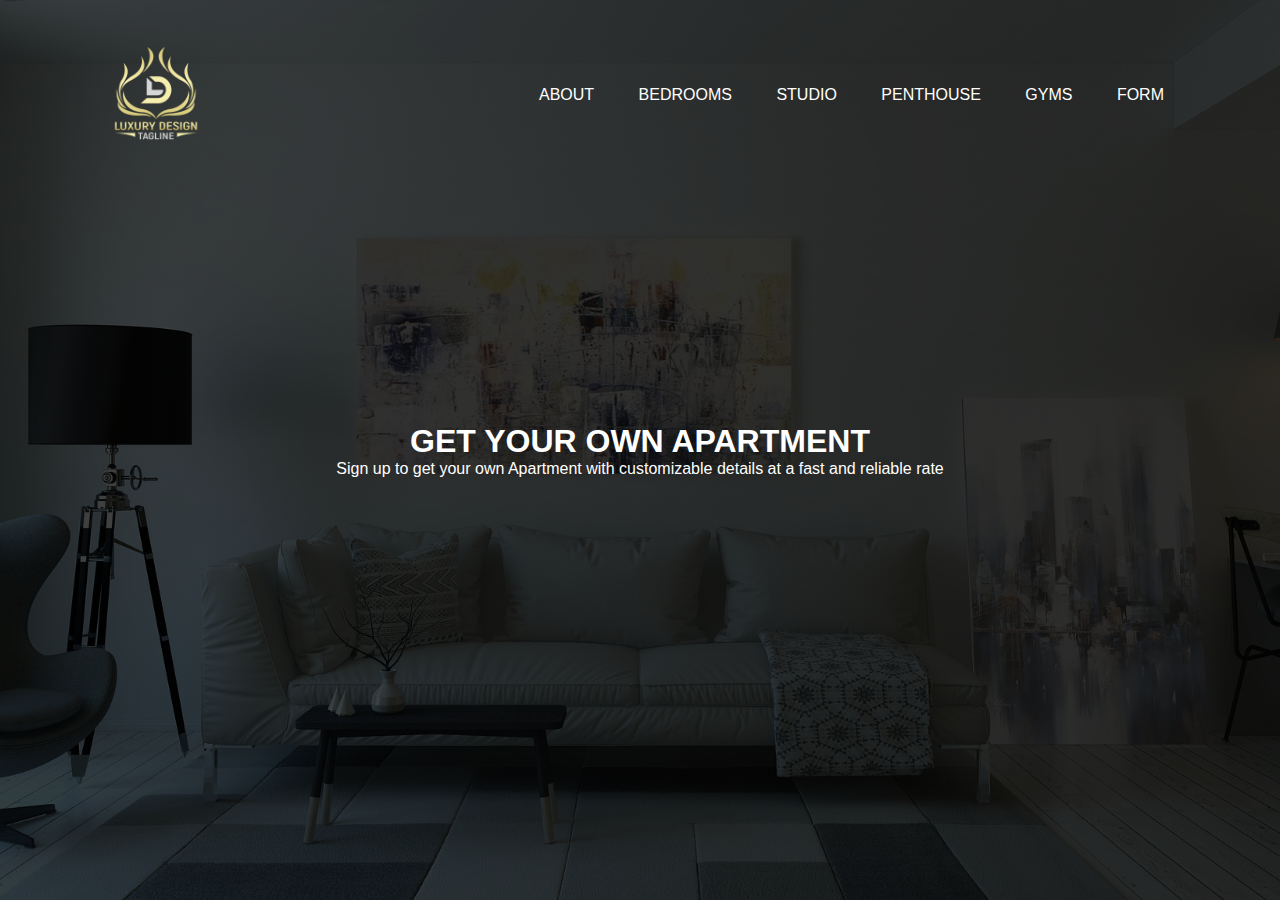
<file: index.html>
<html>
<head>
    <title>How to make a website - Easy Tutorials</title>
       <link rel="stylesheet" href="style.css">
</head>
<body>
   <div class="banner">
     <div class="navbar">
       <img src="logo.png" class="logo">
       <ul>
           <li><a href="about.html">About</a></li>
           <li><a href="Bedrooms.html">Bedrooms</a></li>
           <li><a href="studio.html">Studio</a></li>
           <li><a href="penthouse.html">Penthouse</a></li>
           <li><a href="Gym.html">Gyms</a></li>
           <li><a href="form.html">Form</a></li>
       </ul>
    </div>
       <form>
       
       </form>
       <div class="content">
       <h1>GET YOUR OWN APARTMENT</h1>
        <P>Sign up to get your own Apartment with customizable details  at a fast and reliable rate</P>   
       
       </div>
       
       
   </div>
    
</body>    
</html>
</file>
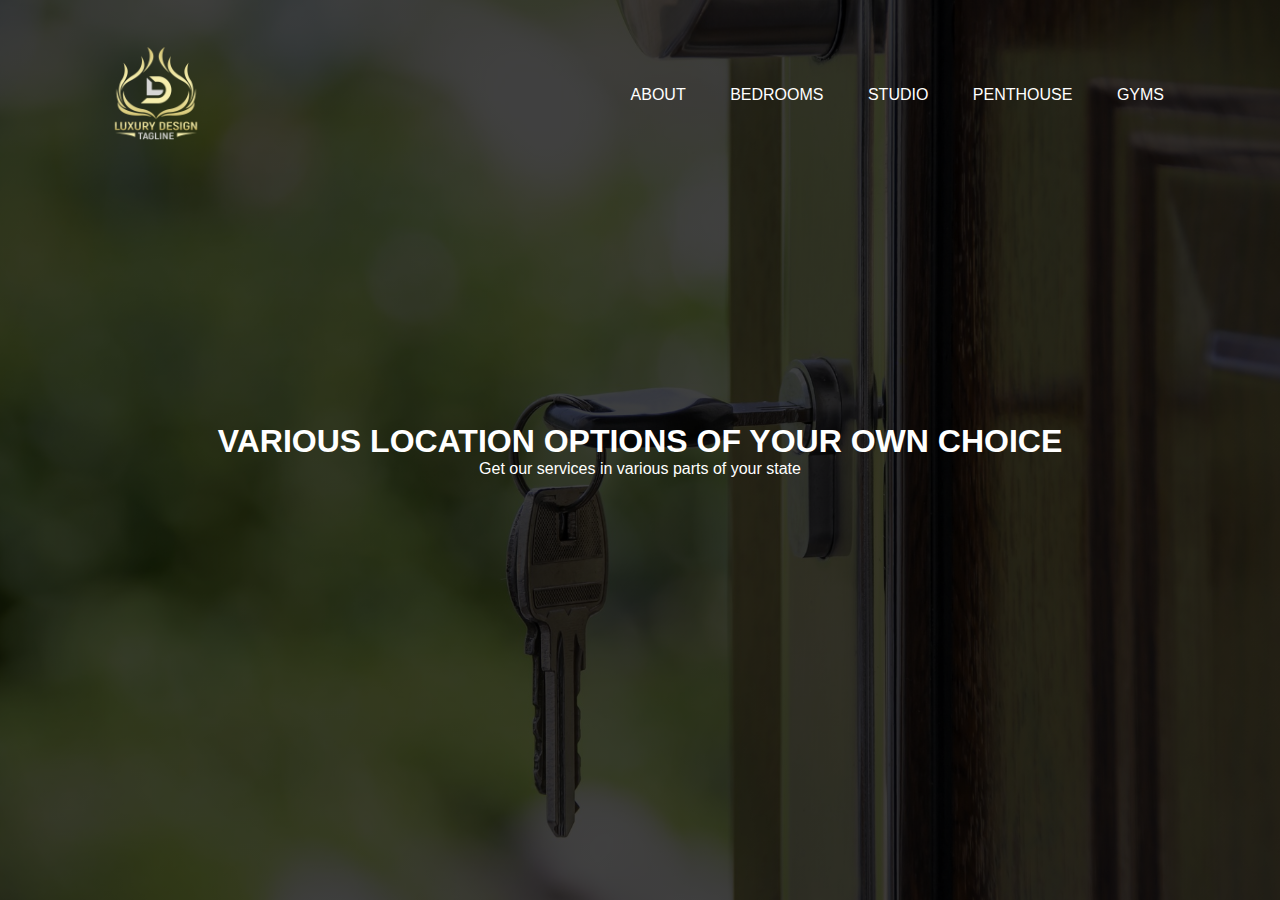
<file: about.html>
<html>
<head>
    <title>Creating your Home page</title>
       <link rel="stylesheet" href="style2.css">
</head>
<body>
   <div class="banner">
     <div class="navbar">
       <img src="logo.png" class="logo">
       <ul>
           <li><a href="about.html">About</a></li>
           <li><a href="Bedrooms.htm">Bedrooms</a></li>
           <li><a href="studio.html">Studio</a></li>
           <li><a href="penthouse.html">Penthouse</a></li>
           <li><a href="Gym.html">Gyms</a></li>
       </ul>
    </div>
       
       <div class="content">
       <h1>VARIOUS LOCATION OPTIONS OF YOUR OWN CHOICE</h1>
        <P>Get our services in various parts of your state</P>   
       
       </div>
       
       
   </div>
    
</body>    
</html>
</file>
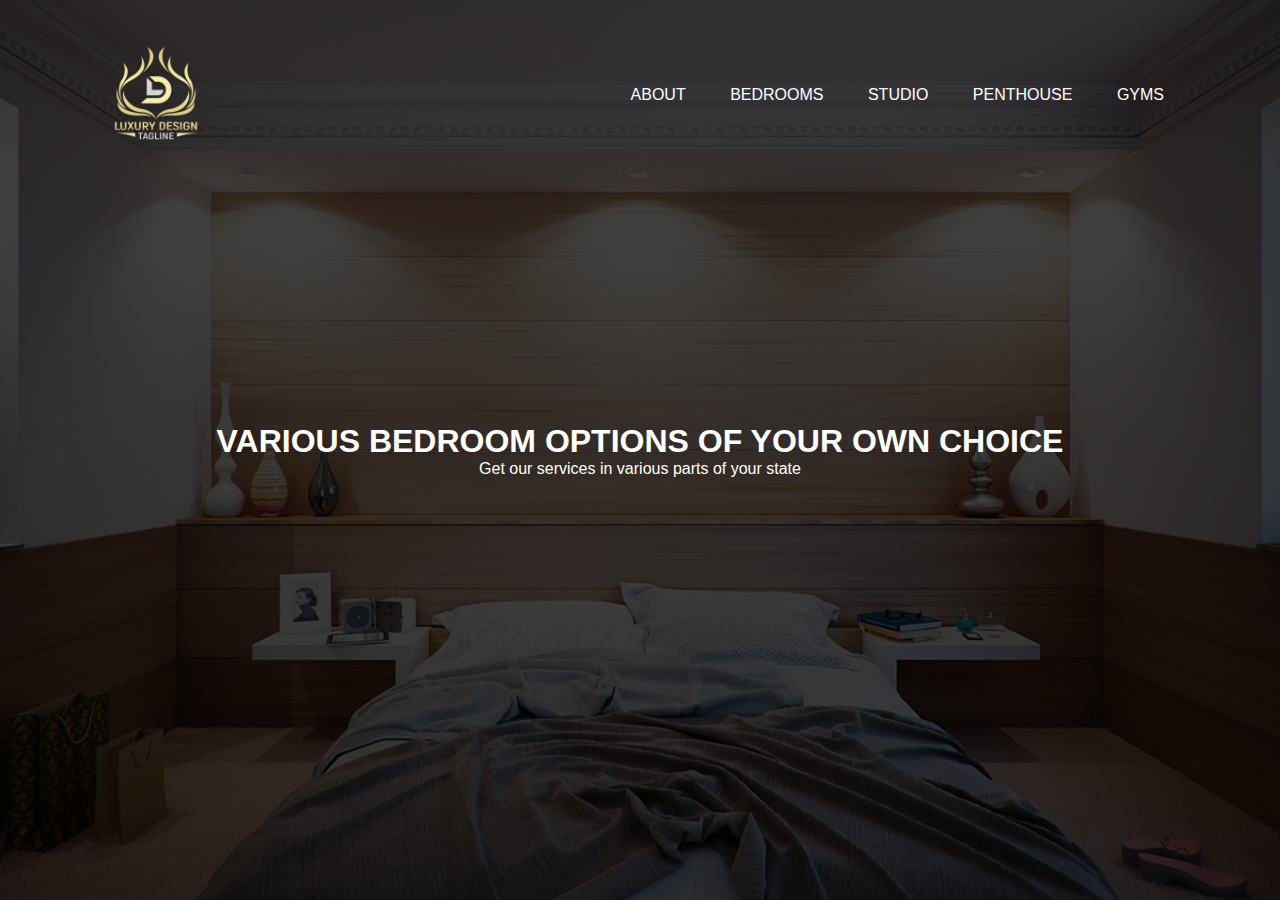
<file: Bedrooms.html>
<html>
<head>
    <title>Creating your Home page</title>
       <link rel="stylesheet" href="style3.css">
</head>
<body>
   <div class="banner">
     <div class="navbar">
       <img src="logo.png" class="logo">
       <ul>
            <li><a href="about.html">About</a></li>
           <li><a href="Bedrooms.html">Bedrooms</a></li>
           <li><a href="studio.html">Studio</a></li>
           <li><a href="penthouse.html">Penthouse</a></li>
           <li><a href="Gym.html">Gyms</a></li>
       </ul>
    </div>
       
       <div class="content">
       <h1>VARIOUS BEDROOM OPTIONS OF YOUR OWN CHOICE</h1>
        <P>Get our services in various parts of your state</P>   
       
       </div>
       
       
   </div>
    
</body>    
</html>
</file>
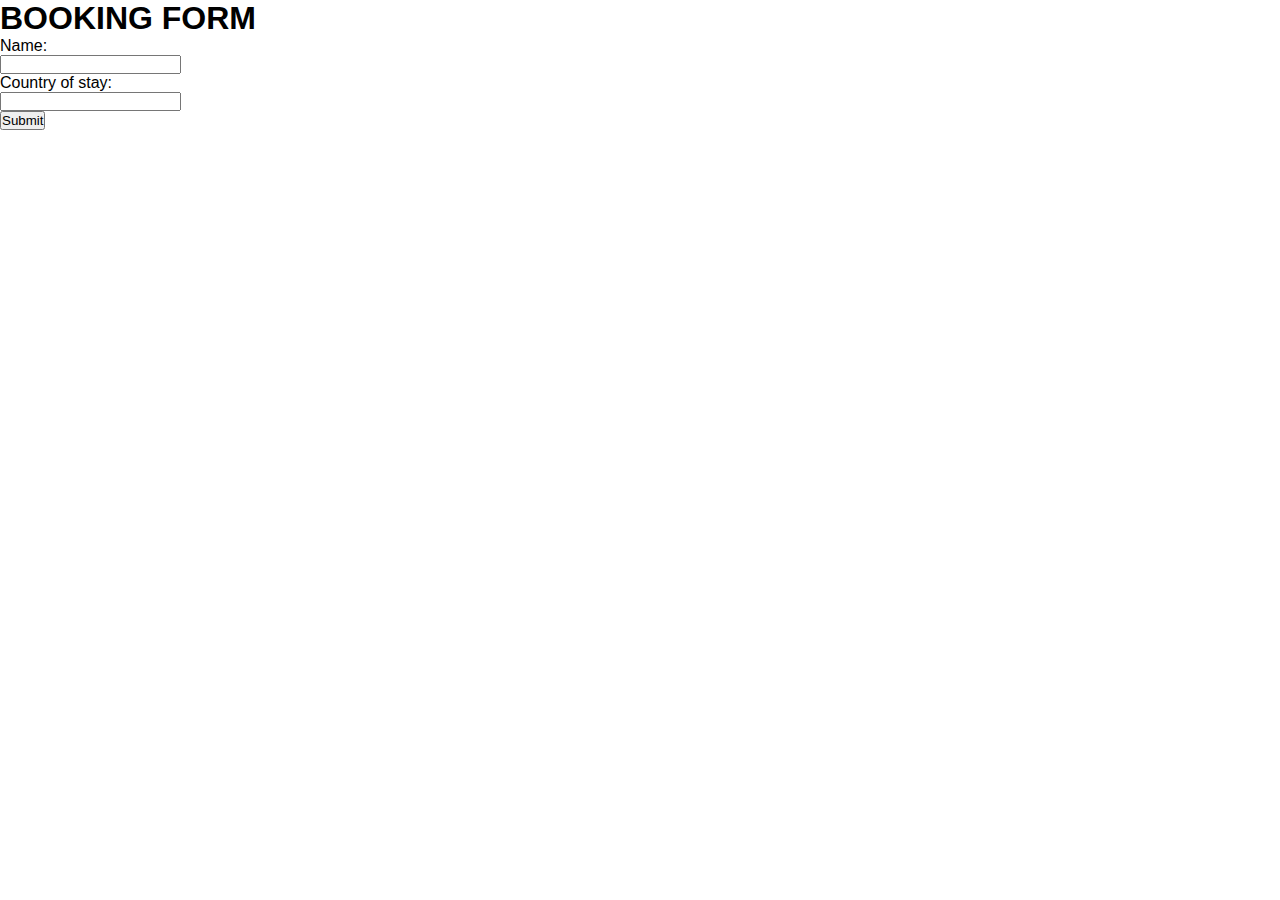
<file: form.html>
<htmL>
    <head><title>Form</title>
   <link rel="stylesheet" href="style.css"> 
    
    </head>
    <body>
        <h1>BOOKING FORM</h1>
    <form>
        <p>Name: <br><input></p>
        <p>Country of stay: <br><input></p>
        <button type="submit">Submit</button>
        </form>
    </body>
</htmL>
</file>
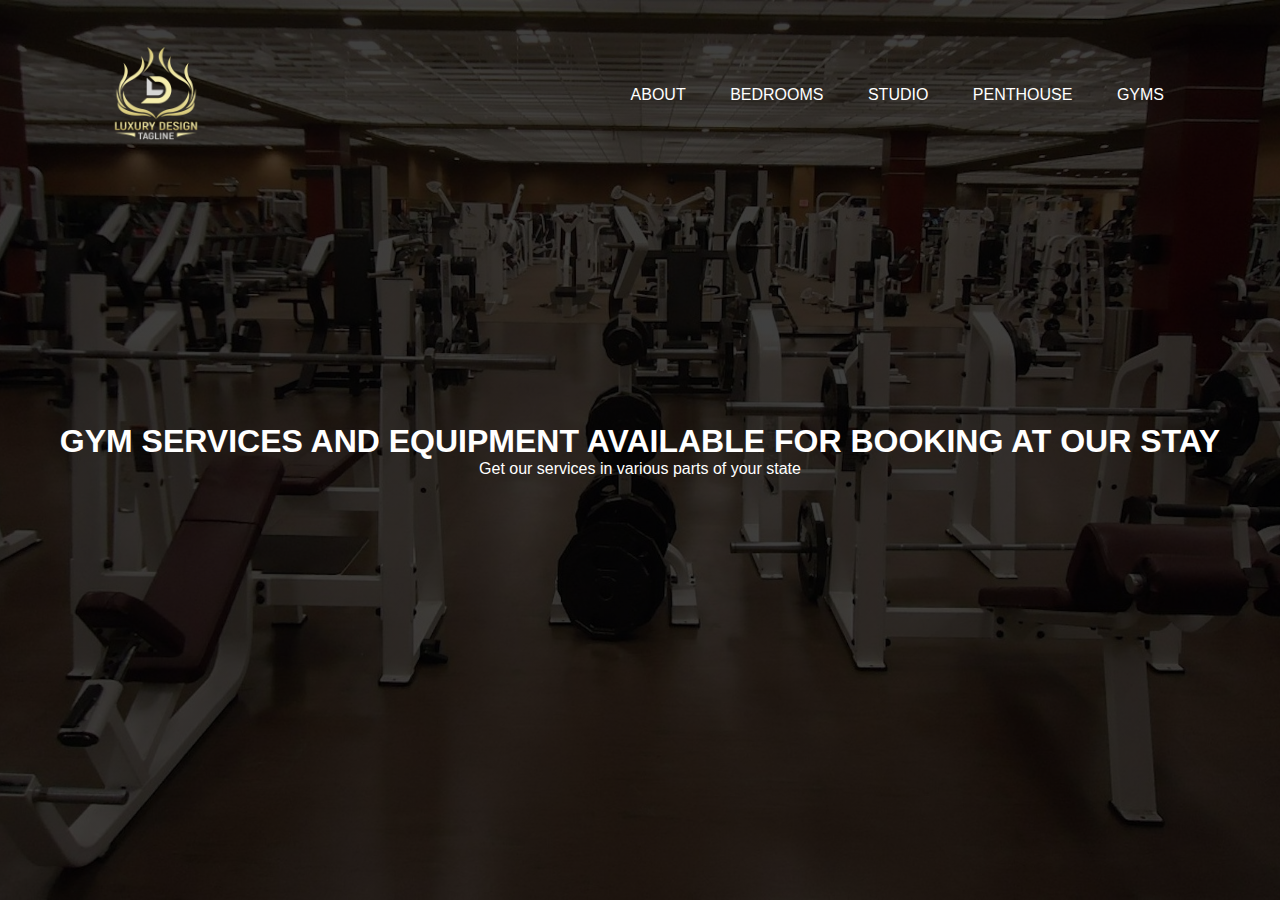
<file: Gym.html>
<html>
<head>
    <title>Creating your Home page</title>
       <link rel="stylesheet" href="style4g.css">
</head>
<body>
   <div class="banner">
     <div class="navbar">
       <img src="logo.png" class="logo">
       <ul>
            <li><a href="about.html">About</a></li>
           <li><a href="Bedrooms.html">Bedrooms</a></li>
           <li><a href="studio.html">Studio</a></li>
           <li><a href="penthouse.html">Penthouse</a></li>
           <li><a href="Gym.html">Gyms</a></li>
       </ul>
    </div>
       
       <div class="content">
       <h1>GYM SERVICES AND EQUIPMENT AVAILABLE FOR BOOKING AT OUR STAY</h1>
        <P>Get our services in various parts of your state</P>   
       
       </div>
       
       
   </div>
    
</body>    
</html>
</file>
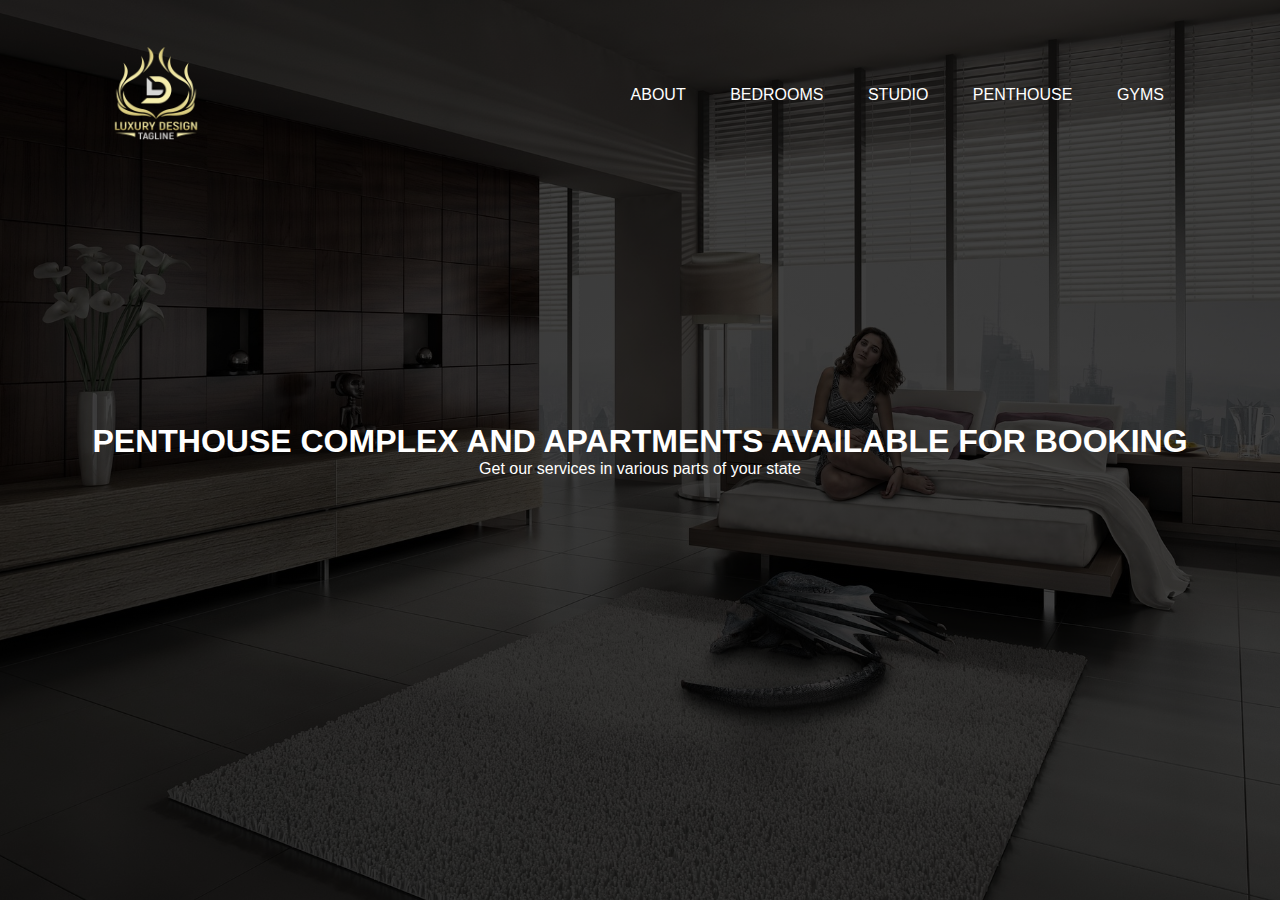
<file: penthouse.html>
<html>
<head>
    <title>Creating your Home page</title>
       <link rel="stylesheet" href="style5p.css">
</head>
<body>
   <div class="banner">
     <div class="navbar">
       <img src="logo.png" class="logo">
       <ul>
            <li><a href="about.html">About</a></li>
           <li><a href="Bedrooms.html">Bedrooms</a></li>
           <li><a href="studio.html">Studio</a></li>
           <li><a href="penthouse.html">Penthouse</a></li>
           <li><a href="Gym.html">Gyms</a></li>
       </ul>
    </div>
       
       <div class="content">
       <h1>PENTHOUSE COMPLEX AND APARTMENTS AVAILABLE FOR BOOKING</h1>
        <P>Get our services in various parts of your state</P>   
       
       </div>
       
       
   </div>
    
</body>    
</html>
</file>
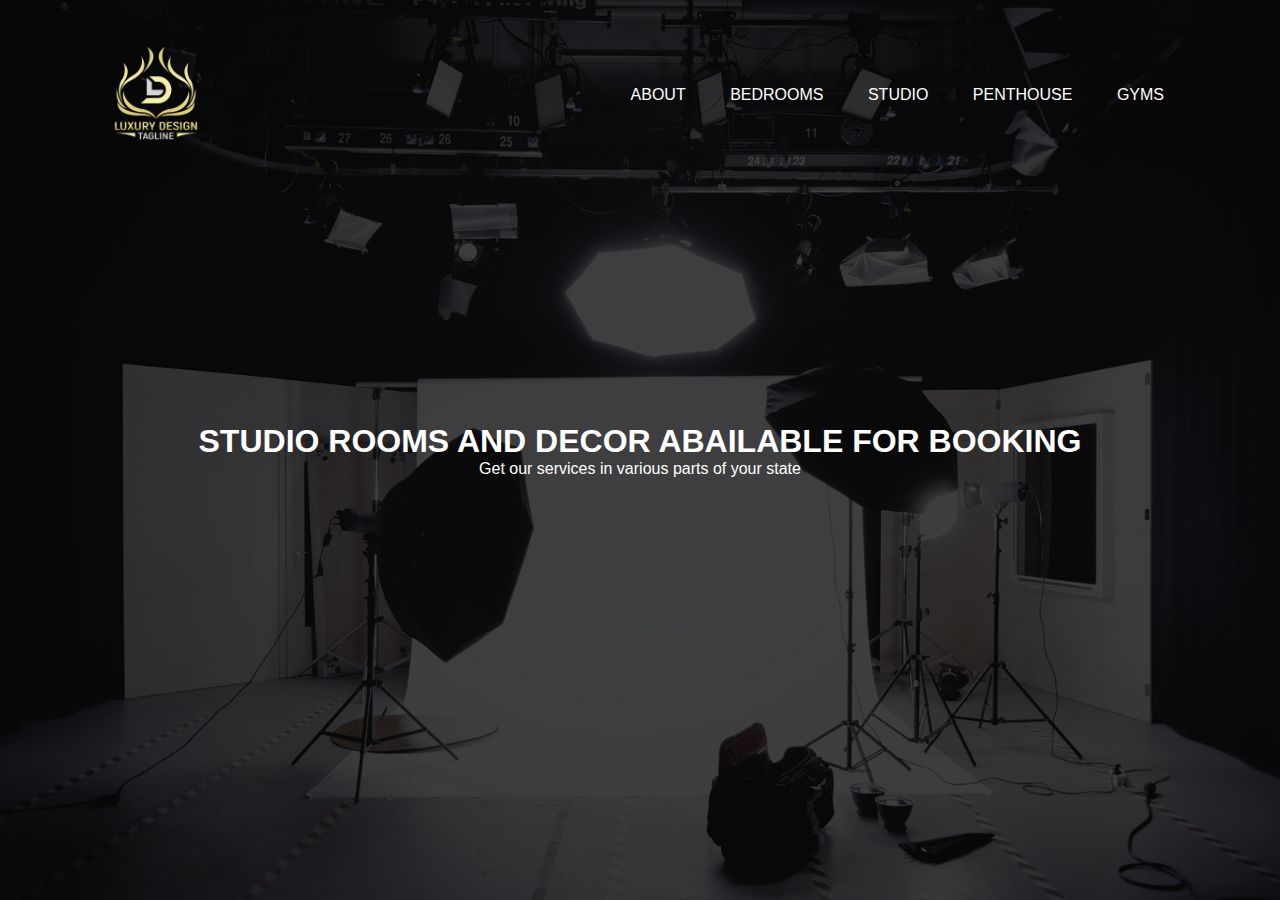
<file: studio.html>
<html>
<head>
    <title>Creating your Home page</title>
       <link rel="stylesheet" href="style6s.css">
</head>
<body>
   <div class="banner">
     <div class="navbar">
       <img src="logo.png" class="logo">
       <ul>
           
            <li><a href="about.html">About</a></li>
           <li><a href="Bedrooms.html">Bedrooms</a></li>
           <li><a href="studio.html">Studio</a></li>
           <li><a href="penthouse.html">Penthouse</a></li>
           <li><a href="Gym.html">Gyms</a></li>
       </ul>
    </div>
       
       <div class="content">
       <h1>STUDIO ROOMS AND DECOR ABAILABLE FOR BOOKING</h1>
        <P>Get our services in various parts of your state</P>   
       
       </div>
       
       
   </div>
    
</body>    
</html>
</file>
<file: style.css>
*{
    margin: 0;
    padding: 0;
    font-family: sans-serif;
    
}
.banner{
    width: 100%;
    height: 100vh;
    background-image: linear-gradient(rgba(0,0,0,0.75),rgba(0,0,0,0.75)),url(background.jpg);
    background-size: cover;
    background-position: center;
        
}
.navbar{
    width: 85%;
    margin: auto;
    padding: 35px 0;
    display: flex;
    align-items: center;
    justify-content: space-between;
    
}
.logo{
    width: 120px;
    cursor: pointer;
    
}
.navbar ul li{
    list-style: none;
    display: inline-block;
    margin: 0 20px;
    position: relative;
}
.navbar ul li a{
    text-decoration: none;
    color: #fff;
    text-transform: uppercase;
}
.navbar ul li::after{
    content: '';
    height: 3px;
    width:0;
    background: #009688;
    position: absolute;
    left: 0;
    bottom: -10px;
    transition: 0.5s;
    
}
.navbar ul li:hover::after{
    width: 100%
}
.content{
    width: 100%;
    position: absolute;
    top: 50%;
    transform: translateY(-50%);
    text-align: center;
    color: #fff;
}
.content h1{}
</file>
<file: style2.css>
*{
    margin: 0;
    padding: 0;
    font-family: sans-serif;
    
}
.banner{
    width: 100%;
    height: 100vh;
    background-image: linear-gradient(rgba(0,0,0,0.75),rgba(0,0,0,0.75)),url(background2.jpg);
    background-size: cover;
    background-position: center;
        
}
.navbar{
    width: 85%;
    margin: auto;
    padding: 35px 0;
    display: flex;
    align-items: center;
    justify-content: space-between;
    
}
.logo{
    width: 120px;
    cursor: pointer;
    
}
.navbar ul li{
    list-style: none;
    display: inline-block;
    margin: 0 20px;
    position: relative;
}
.navbar ul li a{
    text-decoration: none;
    color: #fff;
    text-transform: uppercase;
}
.navbar ul li::after{
    content: '';
    height: 3px;
    width:0;
    background: #009688;
    position: absolute;
    left: 0;
    bottom: -10px;
    transition: 0.5s;
    
}
.navbar ul li:hover::after{
    width: 100%
}
.content{
    width: 100%;
    position: absolute;
    top: 50%;
    transform: translateY(-50%);
    text-align: center;
    color: #fff;
}
.content h1{}
</file>
<file: style3.css>
*{
    margin: 0;
    padding: 0;
    font-family: sans-serif;
    
}
.banner{
    width: 100%;
    height: 100vh;
    background-image: linear-gradient(rgba(0,0,0,0.75),rgba(0,0,0,0.75)),url(bedroom.jpg);
    background-size: cover;
    background-position: center;
        
}
.navbar{
    width: 85%;
    margin: auto;
    padding: 35px 0;
    display: flex;
    align-items: center;
    justify-content: space-between;
    
}
.logo{
    width: 120px;
    cursor: pointer;
    
}
.navbar ul li{
    list-style: none;
    display: inline-block;
    margin: 0 20px;
    position: relative;
}
.navbar ul li a{
    text-decoration: none;
    color: #fff;
    text-transform: uppercase;
}
.navbar ul li::after{
    content: '';
    height: 3px;
    width:0;
    background: #009688;
    position: absolute;
    left: 0;
    bottom: -10px;
    transition: 0.5s;
    
}
.navbar ul li:hover::after{
    width: 100%
}
.content{
    width: 100%;
    position: absolute;
    top: 50%;
    transform: translateY(-50%);
    text-align: center;
    color: #fff;
}
.content h1{}
</file>
<file: style4g.css>
*{
    margin: 0;
    padding: 0;
    font-family: sans-serif;
    
}
.banner{
    width: 100%;
    height: 100vh;
    background-image: linear-gradient(rgba(0,0,0,0.75),rgba(0,0,0,0.75)),url(gym.jpg);
    background-size: cover;
    background-position: center;
        
}
.navbar{
    width: 85%;
    margin: auto;
    padding: 35px 0;
    display: flex;
    align-items: center;
    justify-content: space-between;
    
}
.logo{
    width: 120px;
    cursor: pointer;
    
}
.navbar ul li{
    list-style: none;
    display: inline-block;
    margin: 0 20px;
    position: relative;
}
.navbar ul li a{
    text-decoration: none;
    color: #fff;
    text-transform: uppercase;
}
.navbar ul li::after{
    content: '';
    height: 3px;
    width:0;
    background: #009688;
    position: absolute;
    left: 0;
    bottom: -10px;
    transition: 0.5s;
    
}
.navbar ul li:hover::after{
    width: 100%
}
.content{
    width: 100%;
    position: absolute;
    top: 50%;
    transform: translateY(-50%);
    text-align: center;
    color: #fff;
}
.content h1{}
</file>
<file: style5p.css>
*{
    margin: 0;
    padding: 0;
    font-family: sans-serif;
    
}
.banner{
    width: 100%;
    height: 100vh;
    background-image: linear-gradient(rgba(0,0,0,0.75),rgba(0,0,0,0.75)),url(penthouse.jpg);
    background-size: cover;
    background-position: center;
        
}
.navbar{
    width: 85%;
    margin: auto;
    padding: 35px 0;
    display: flex;
    align-items: center;
    justify-content: space-between;
    
}
.logo{
    width: 120px;
    cursor: pointer;
    
}
.navbar ul li{
    list-style: none;
    display: inline-block;
    margin: 0 20px;
    position: relative;
}
.navbar ul li a{
    text-decoration: none;
    color: #fff;
    text-transform: uppercase;
}
.navbar ul li::after{
    content: '';
    height: 3px;
    width:0;
    background: #009688;
    position: absolute;
    left: 0;
    bottom: -10px;
    transition: 0.5s;
    
}
.navbar ul li:hover::after{
    width: 100%
}
.content{
    width: 100%;
    position: absolute;
    top: 50%;
    transform: translateY(-50%);
    text-align: center;
    color: #fff;
}
.content h1{}
</file>
<file: style6s.css>
*{
    margin: 0;
    padding: 0;
    font-family: sans-serif;
    
}
.banner{
    width: 100%;
    height: 100vh;
    background-image: linear-gradient(rgba(0,0,0,0.75),rgba(0,0,0,0.75)),url(studio.jpg);
    background-size: cover;
    background-position: center;
        
}
.navbar{
    width: 85%;
    margin: auto;
    padding: 35px 0;
    display: flex;
    align-items: center;
    justify-content: space-between;
    
}
.logo{
    width: 120px;
    cursor: pointer;
    
}
.navbar ul li{
    list-style: none;
    display: inline-block;
    margin: 0 20px;
    position: relative;
}
.navbar ul li a{
    text-decoration: none;
    color: #fff;
    text-transform: uppercase;
}
.navbar ul li::after{
    content: '';
    height: 3px;
    width:0;
    background: #009688;
    position: absolute;
    left: 0;
    bottom: -10px;
    transition: 0.5s;
    
}
.navbar ul li:hover::after{
    width: 100%
}
.content{
    width: 100%;
    position: absolute;
    top: 50%;
    transform: translateY(-50%);
    text-align: center;
    color: #fff;
}
.content h1{}
</file>
